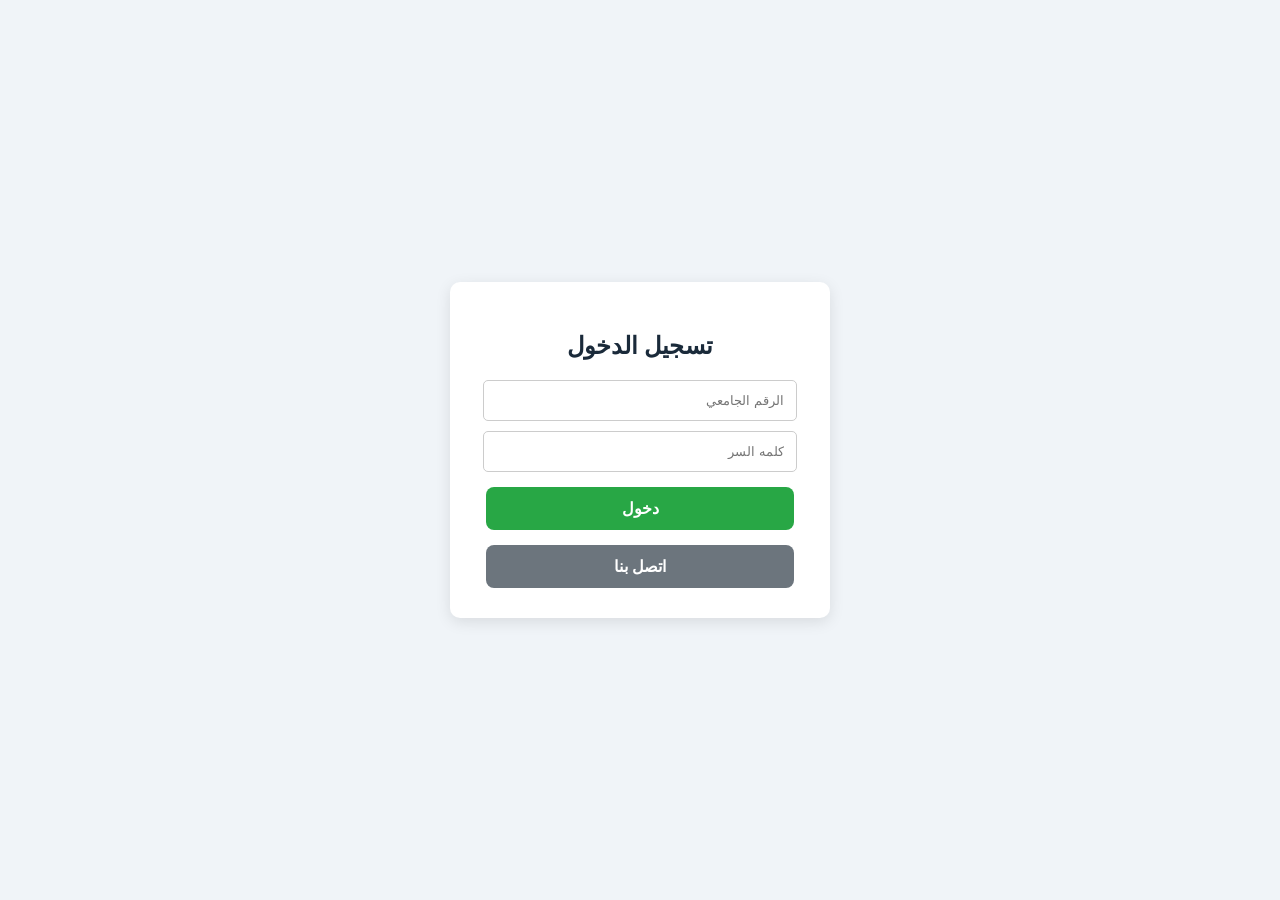
<file: index.html>
<!DOCTYPE html>
<html lang="ar" dir="rtl">
<head>
    <meta charset="UTF-8">
    <title>تسجيل الدخول</title>
    <link rel="stylesheet" href="css/style.css">
</head>
<body>
    
    <div class="login-container">
<h2>  تسجيل الدخول</h2>
<form onsubmit="handlelogin(event)">
<input type="text" id="studentId"placeholder="الرقم الجامعي"required>
 <input type="password" id="password"placeholder="كلمه السر"required>
 <button type="submit" class="btn btn-green">دخول</button>
        <button class="btn" style="background:#6c757d; color:white;" onclick="window.location.href='contact.html'">اتصل بنا</button>
</form>
    </div>
 
    <script>
function handlelogin(event){
event.preventDefault();

window.location.href ="results.html";
}
</script>
</body>
</html>
</file>
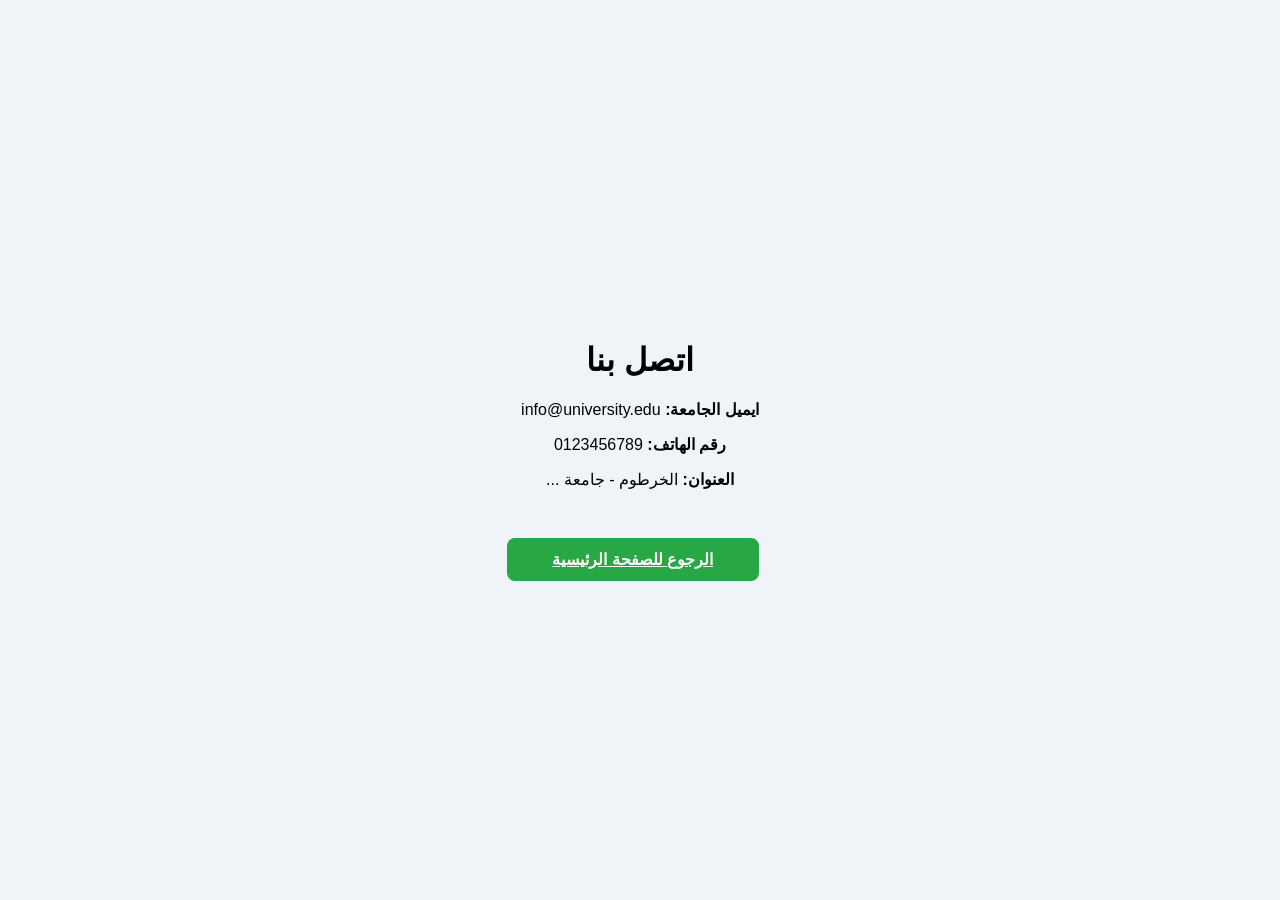
<file: contact.html>
<!DOCTYPE html>
<html lang="ar" dir="rtl">
<head>
    <meta charset="UTF-8">
    <title>اتصل بنا</title>
<link rel="stylesheet" href="css/style.css">
</head>
<body>
    <div style="text-align:center; padding:50px;">
        <h1>اتصل بنا</h1>
        <p><b>ايميل الجامعة:</b> info@university.edu</p>
        <p><b>رقم الهاتف:</b> 0123456789</p>
        <p><b>العنوان:</b> الخرطوم - جامعة ...</p>
        <br>
        <a href="index.html" class="btn btn-green">الرجوع للصفحة الرئيسية</a>
    </div>
</body>
</html>
</file>
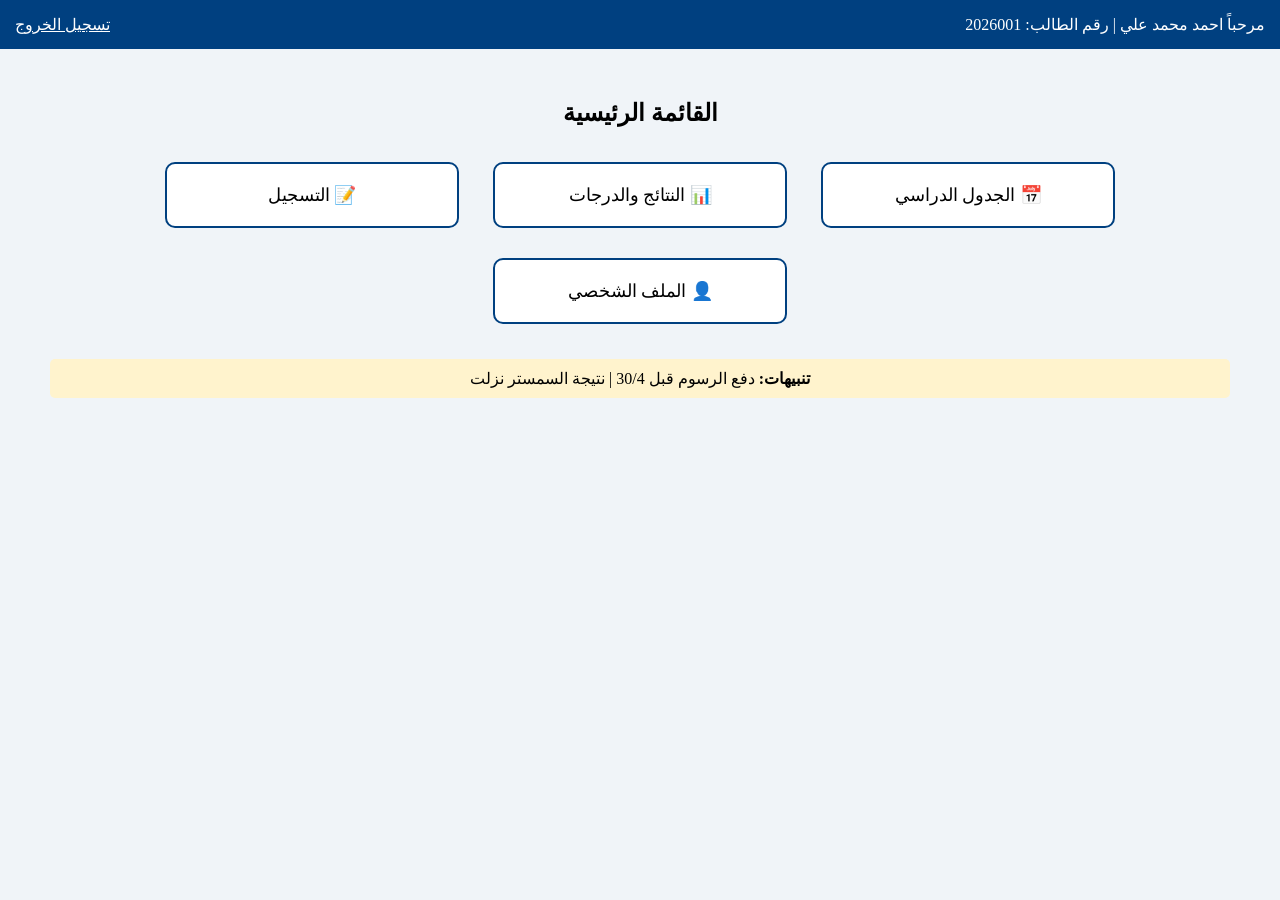
<file: main.html>
<!DOCTYPE html>
<html lang="ar" dir="rtl">
<head>
<meta charset="UTF-8">
<title>الصفحة الرئيسية - نظام الطالب</title>
<style>
  body { font-family: Tahoma; background: #f0f4f8; margin: 0; }
  .header { background: #004080; color: white; padding: 15px; display: flex; justify-content: space-between; }
  .container { padding: 30px; text-align: center; }
  .btn { background: white; border: 2px solid #004080; border-radius: 10px; padding: 20px; margin: 15px; width: 250px; display: inline-block; cursor: pointer; font-size: 18px; text-decoration: none; color: black; }
  .btn:hover { background: #004080; color: white; }
  .notif { background: #fff3cd; padding: 10px; margin: 20px; border-radius: 5px; }
</style>
</head>
<body>

<div class="header">
  <div>مرحباً احمد محمد علي | رقم الطالب: 2026001</div>
  <a href="login.html" style="color:white">تسجيل الخروج</a>
</div>

<div class="container">
  <h2>القائمة الرئيسية</h2>
  
  <a class="btn" href="schedule.html">📅 الجدول الدراسي</a>
  <a class="btn" href="result.html">📊 النتائج والدرجات</a>
  <a class="btn" href="register.html">📝 التسجيل</a>
  <a class="btn" href="profile.html">👤 الملف الشخصي</a>

  <div class="notif">
    <b>تنبيهات:</b> دفع الرسوم قبل 30/4 | نتيجة السمستر نزلت
  </div>
</div>

</body>
</html>
</file>
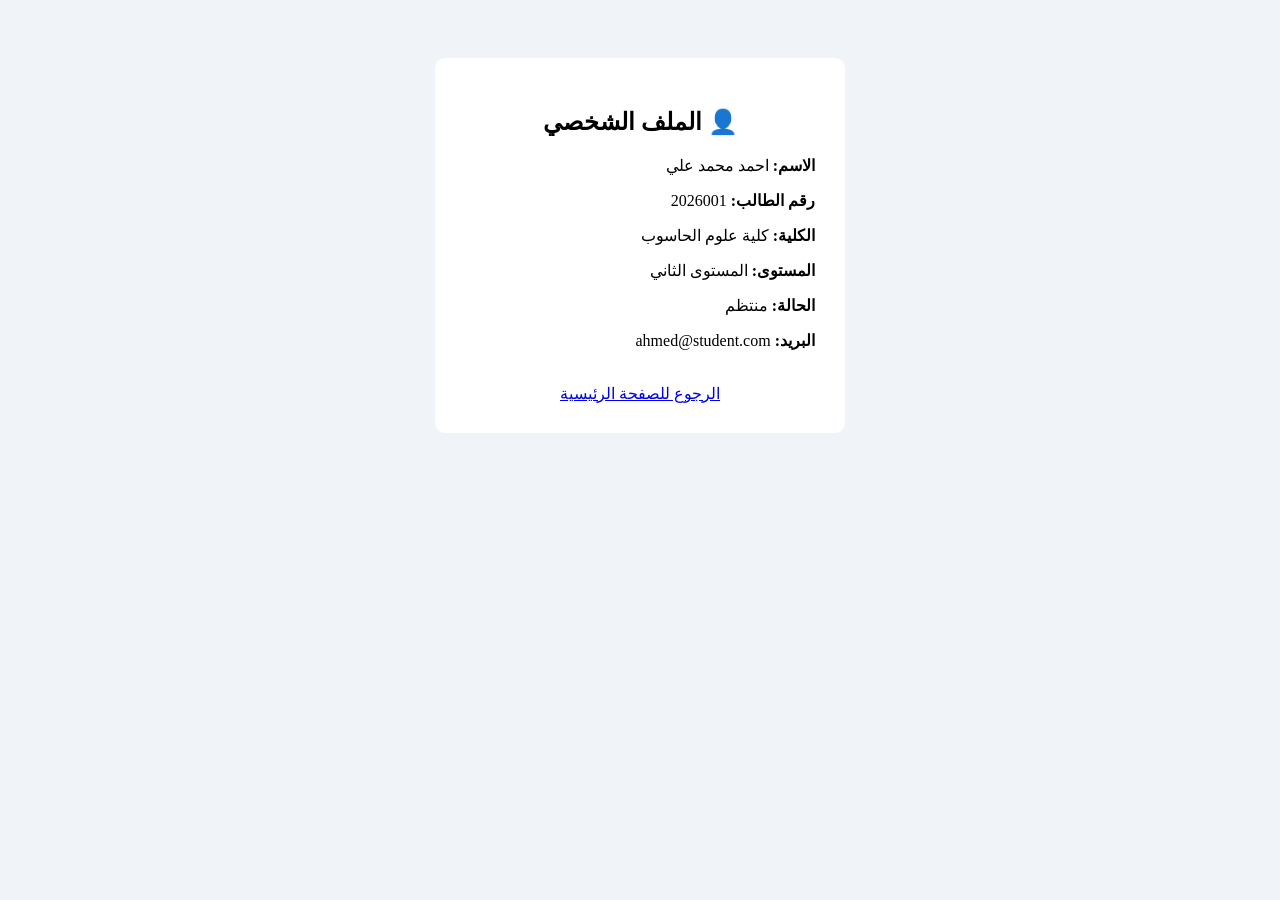
<file: profile.html>
<!DOCTYPE html>
<html lang="ar" dir="rtl">
<head>
<meta charset="UTF-8">
<title>الملف الشخصي</title>
<style>
body{font-family:Tahoma;background:#f0f4f8;text-align:center;padding:50px}
.box{background:white;padding:30px;border-radius:10px;width:350px;margin:auto}
p{text-align:right}
</style>
</head>
<body>
<div class="box">
<h2>👤 الملف الشخصي</h2>
<p><b>الاسم:</b> احمد محمد علي</p>
<p><b>رقم الطالب:</b> 2026001</p>
<p><b>الكلية:</b> كلية علوم الحاسوب</p>
<p><b>المستوى:</b> المستوى الثاني</p>
<p><b>الحالة:</b> منتظم</p>
<p><b>البريد:</b> ahmed@student.com</p>
<br>
<a href="main.html">الرجوع للصفحة الرئيسية</a>
</div>
</body></html>
</file>
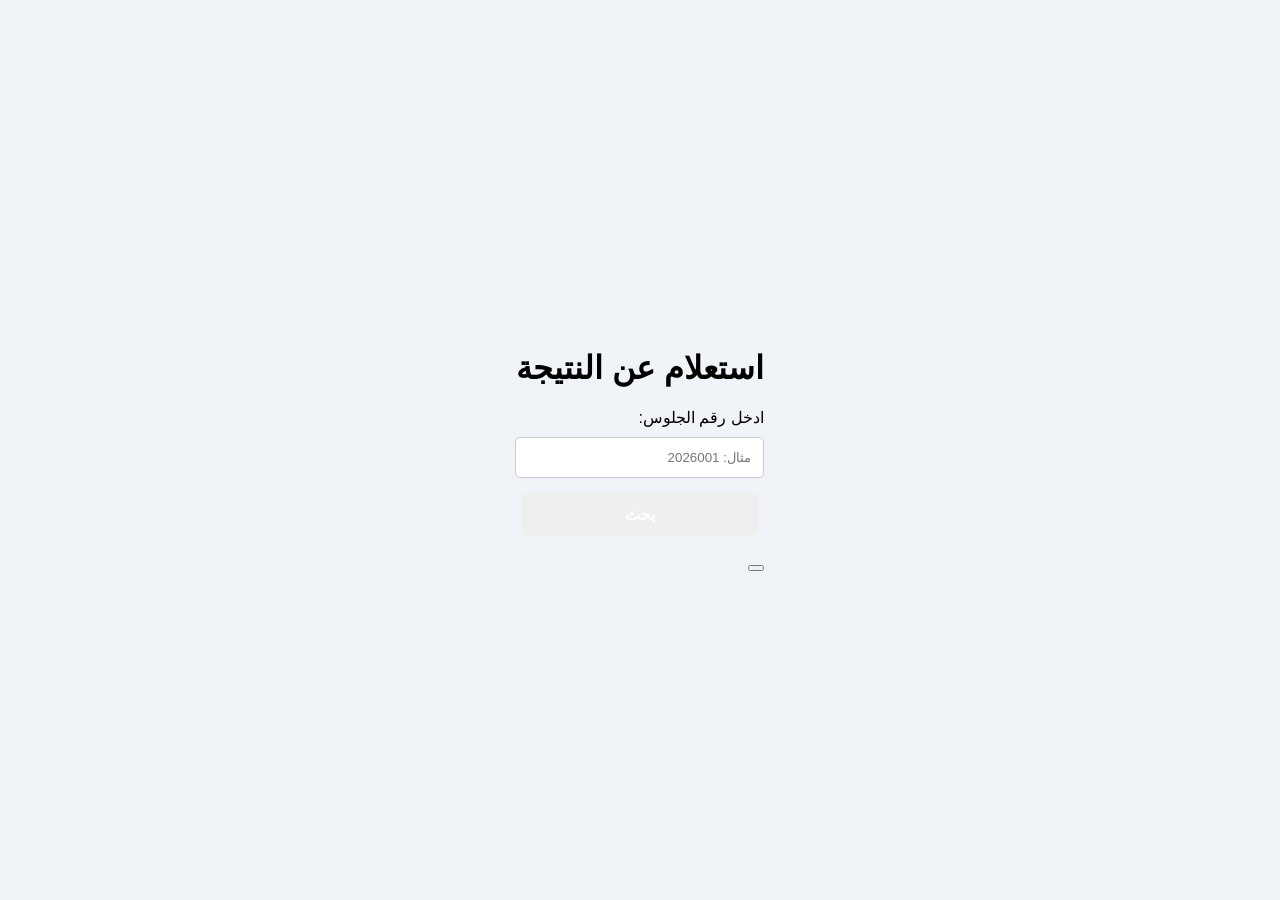
<file: query.html>
<!DOCTYPE html>
<html lang="ar" dir="rtl">
<head>
    <meta charset="UTF-8">
    <title>استعلام عن النتيجة</title>
    <link rel="stylesheet" href="css/style.css">
</head>
<body>
    <div class="container">
        <h1>استعلام عن النتيجة</h1>
        <form action="results.html" method="get">
            <label>ادخل رقم الجلوس:</label>
            <input type="text" name="seat" placeholder="مثال: 2026001" required>
            <button type="submit" class="btn btn-blue">بحث</button>
        </form>
        <br>
        <button onclick="window.location.href=,index.html,"
    </div>
</body>
</html>
</file>
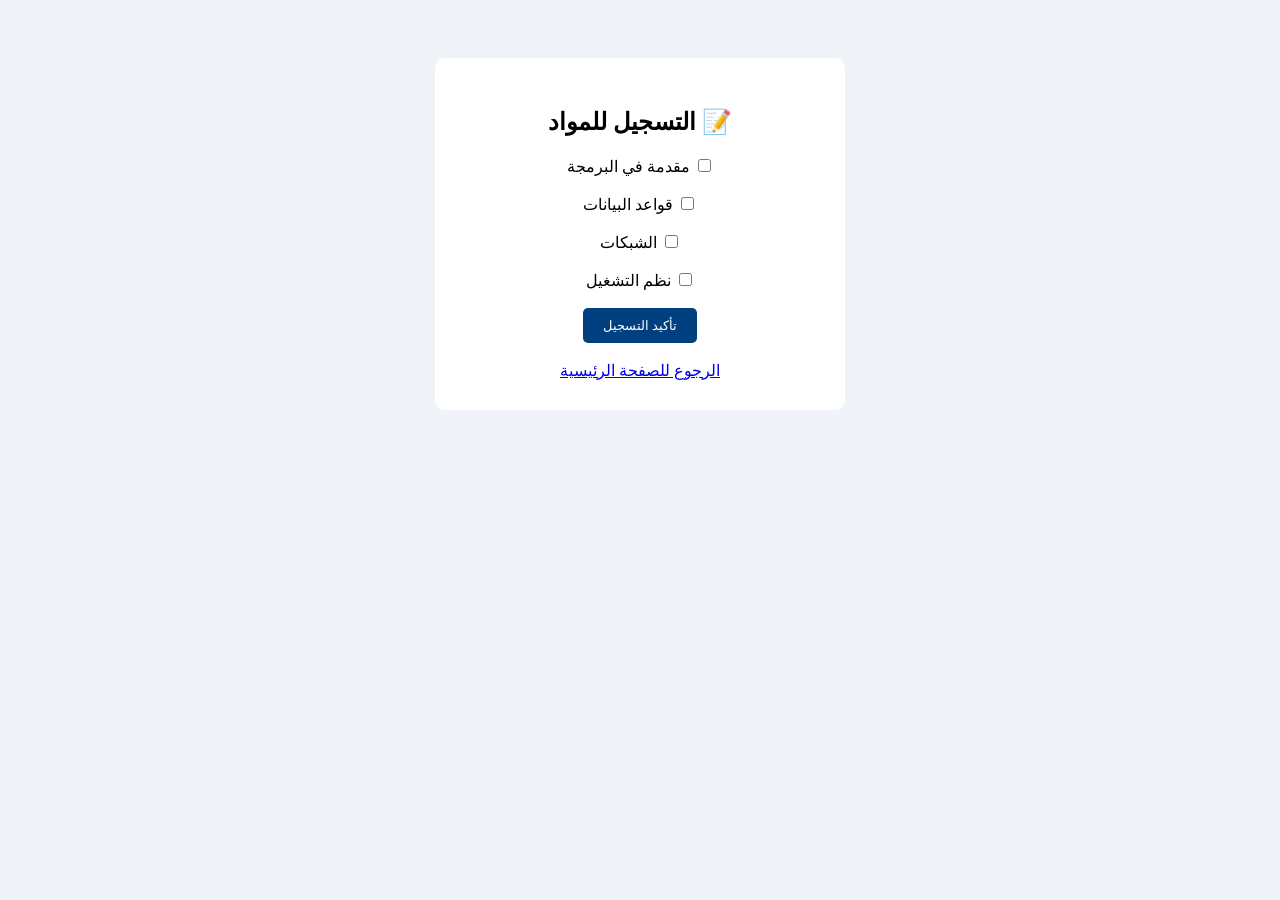
<file: register.html>
<!DOCTYPE html>
<html lang="ar" dir="rtl">
<head>
<meta charset="UTF-8">
<title>التسجيل</title>
<style>
body{font-family:Tahoma;background:#f0f4f8;text-align:center;padding:50px}
.box{background:white;padding:30px;border-radius:10px;width:350px;margin:auto}
button{background:#004080;color:white;border:none;padding:10px 20px;border-radius:5px;cursor:pointer}
</style>
</head>
<body>
<div class="box">
<h2>📝 التسجيل للمواد</h2>
<form>
<input type="checkbox"> مقدمة في البرمجة<br><br>
<input type="checkbox"> قواعد البيانات<br><br>
<input type="checkbox"> الشبكات<br><br>
<input type="checkbox"> نظم التشغيل<br><br>
<button type="button">تأكيد التسجيل</button>
</form>
<br>
<a href="main.html">الرجوع للصفحة الرئيسية</a>
</div>
</body></html>
</file>
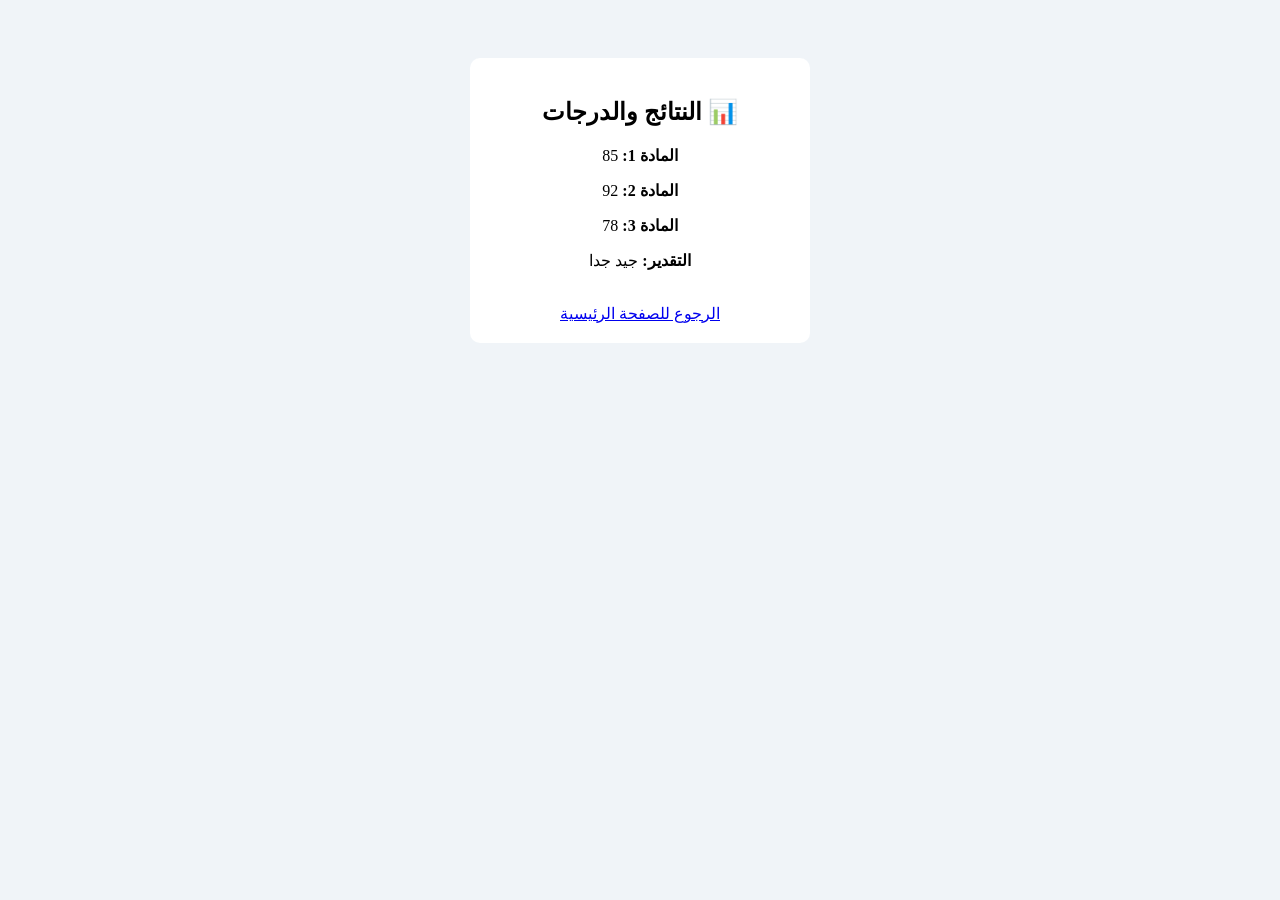
<file: result.html>
<!DOCTYPE html>
<html lang="ar" dir="rtl">
<head><meta charset="UTF-8"><title>النتائج</title>
<style>body{font-family:Tahoma;background:#f0f4f8;text-align:center;padding:50px}.box{background:white;padding:20px;border-radius:10px;width:300px;margin:auto}</style>
</head>
<body>
<div class="box">
<h2>📊 النتائج والدرجات</h2>
<p><b>المادة 1:</b> 85</p>
<p><b>المادة 2:</b> 92</p>
<p><b>المادة 3:</b> 78</p>
<p><b>التقدير:</b> جيد جدا</p>
<br>
<a href="main.html">الرجوع للصفحة الرئيسية</a>
</div>
</body></html>
</file>
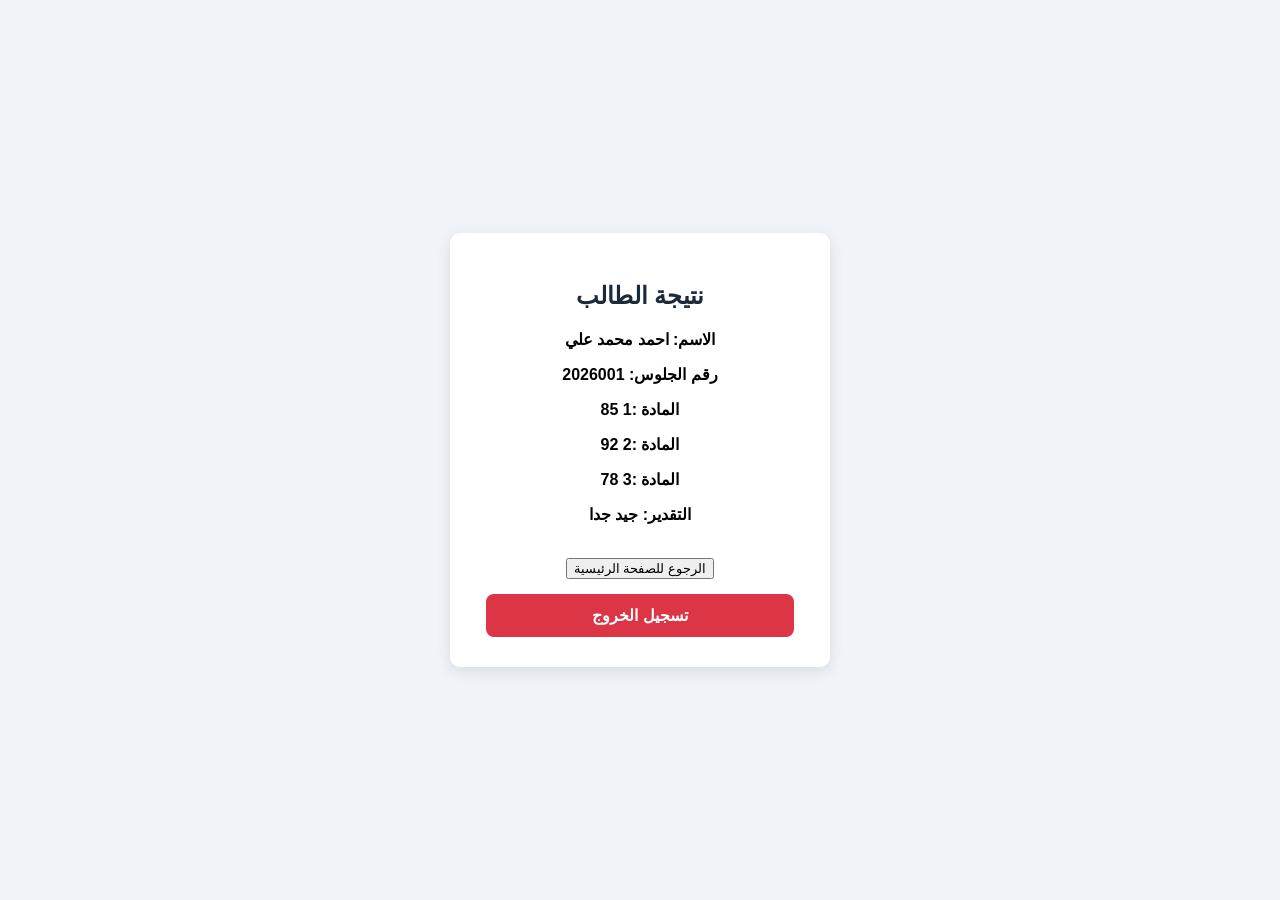
<file: results.html>
<!DOCTYPE html>
<html lang="ar" dir="rtl">
<head>
    <meta charset="UTF-8">
    <title>نتيجة الطالب</title>
    <link rel="stylesheet" href="css/style.css">
</head>
<body>
    <div class="login-container">
        <h2>نتيجة الطالب</h2>
        <p><b>الاسم:</b> <b>احمد محمد علي</b></p>
        <p><b>رقم الجلوس:</b> <b>2026001</b></p>
        <p><b>المادة :1</b> <b>85</b></p>
        <p><b>المادة :2</b> <b>92</b></p>
        <p><b>المادة :3</b> <b>78</b></p>
        <p><b>التقدير:</b> <b>جيد جدا</b></p>
        <br>
        
        <button onclick="window.location.href='main.html'">الرجوع للصفحة الرئيسية</button>
        <button class="btn btn-red" onclick="logout()">تسجيل الخروج</button>

        <script>
        function logout() {
            window.location.href = "login.html";
        }
        </script>
    </div>
</body>
</html>
</file>
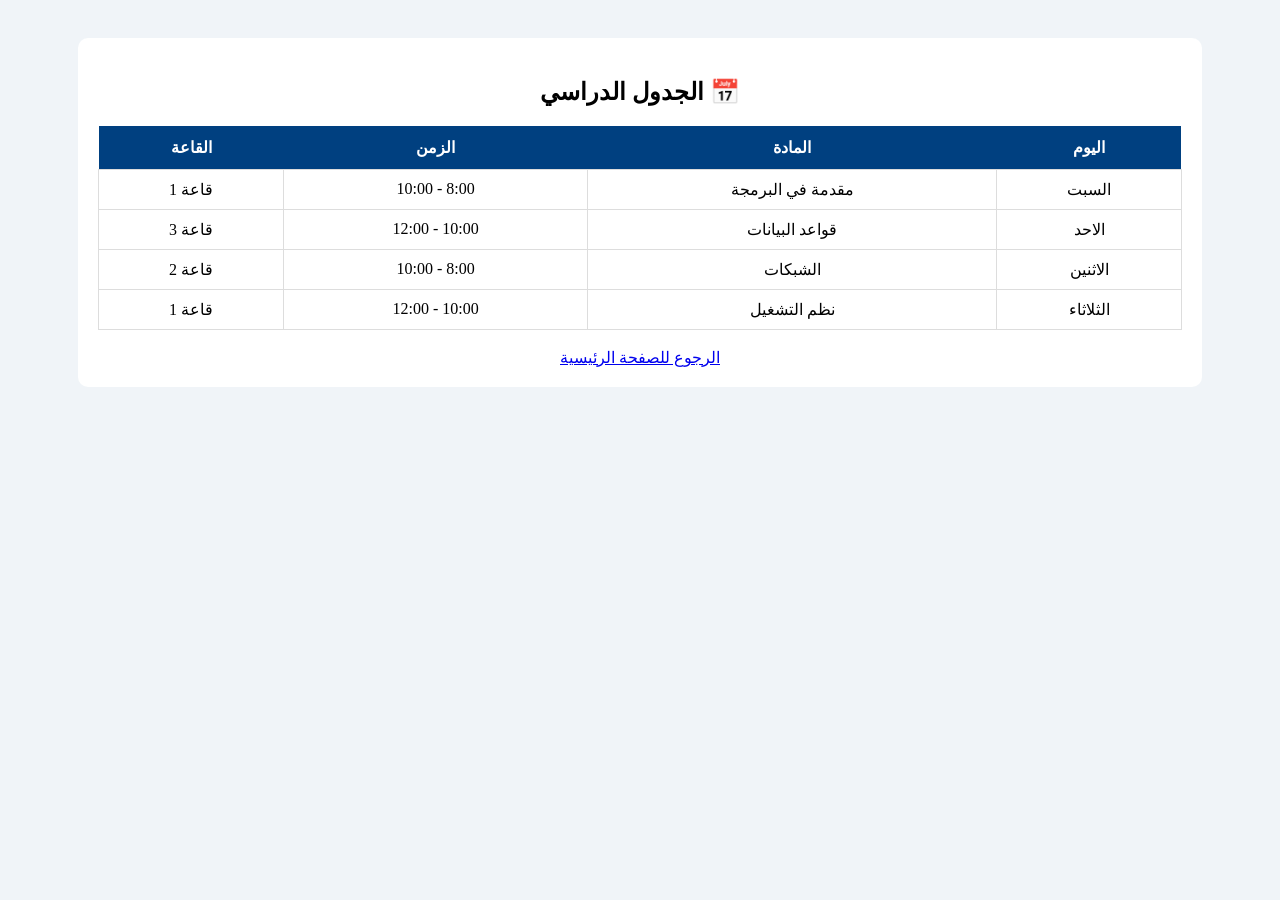
<file: schedule.html>
<!DOCTYPE html>
<html lang="ar" dir="rtl">
<head>
<meta charset="UTF-8">
<title>الجدول الدراسي</title>
<style>
body{font-family:Tahoma;background:#f0f4f8;text-align:center;padding:30px}
.box{background:white;padding:20px;border-radius:10px;width:90%;margin:auto}
table{width:100%;border-collapse:collapse;margin-top:20px}
th{background:#004080;color:white;padding:12px}
td{border:1px solid #ddd;padding:10px}
</style>
</head>
<body>
<div class="box">
<h2>📅 الجدول الدراسي</h2>
<table>
<tr><th>اليوم</th><th>المادة</th><th>الزمن</th><th>القاعة</th></tr>
<tr><td>السبت</td><td>مقدمة في البرمجة</td><td>8:00 - 10:00</td><td>قاعة 1</td></tr>
<tr><td>الاحد</td><td>قواعد البيانات</td><td>10:00 - 12:00</td><td>قاعة 3</td></tr>
<tr><td>الاثنين</td><td>الشبكات</td><td>8:00 - 10:00</td><td>قاعة 2</td></tr>
<tr><td>الثلاثاء</td><td>نظم التشغيل</td><td>10:00 - 12:00</td><td>قاعة 1</td></tr>
</table>
<br>
<a href="main.html">الرجوع للصفحة الرئيسية</a>
</div>
</body></html>
</file>
<file: css/style.css>
body {
    font-family: Tahoma, sans-serif;
    background: #f0f4f8;
    direction: rtl;
    display: flex;
    justify-content: center;
    align-items: center;
    height: 100vh;
    margin: 0;
}

.login-container {
    background: white;
    padding: 30px;
    border-radius: 10px;
    width: 320px;
    box-shadow: 0 4px 15px rgba(0,0,0,0.1);
    text-align: center;
}

h2 { 
    color: #1a2a3a; 
    margin-bottom: 20px; 
}

input {
    width: 90%;
    padding: 12px;
    margin: 10px 0;
    border: 1px solid #ccc;
    border-radius: 5px;
    display: block;
    margin-left: auto;
    margin-right: auto;
}

.btn {
    padding: 12px;
    margin: 15px 0 0 0;
    border-radius: 8px;
    color: white;
    border: none;
    font-weight: bold;
    cursor: pointer;
    width: 96%;
    font-size: 16px;
    display: block;
    margin-left: auto;
    margin-right: auto;
}

.btn-green { 
    background: #28a745; 
}

.btn-green:hover {
    background: #218838;
}
.btn-red { background: #dc3545; color: white; }
</file>
